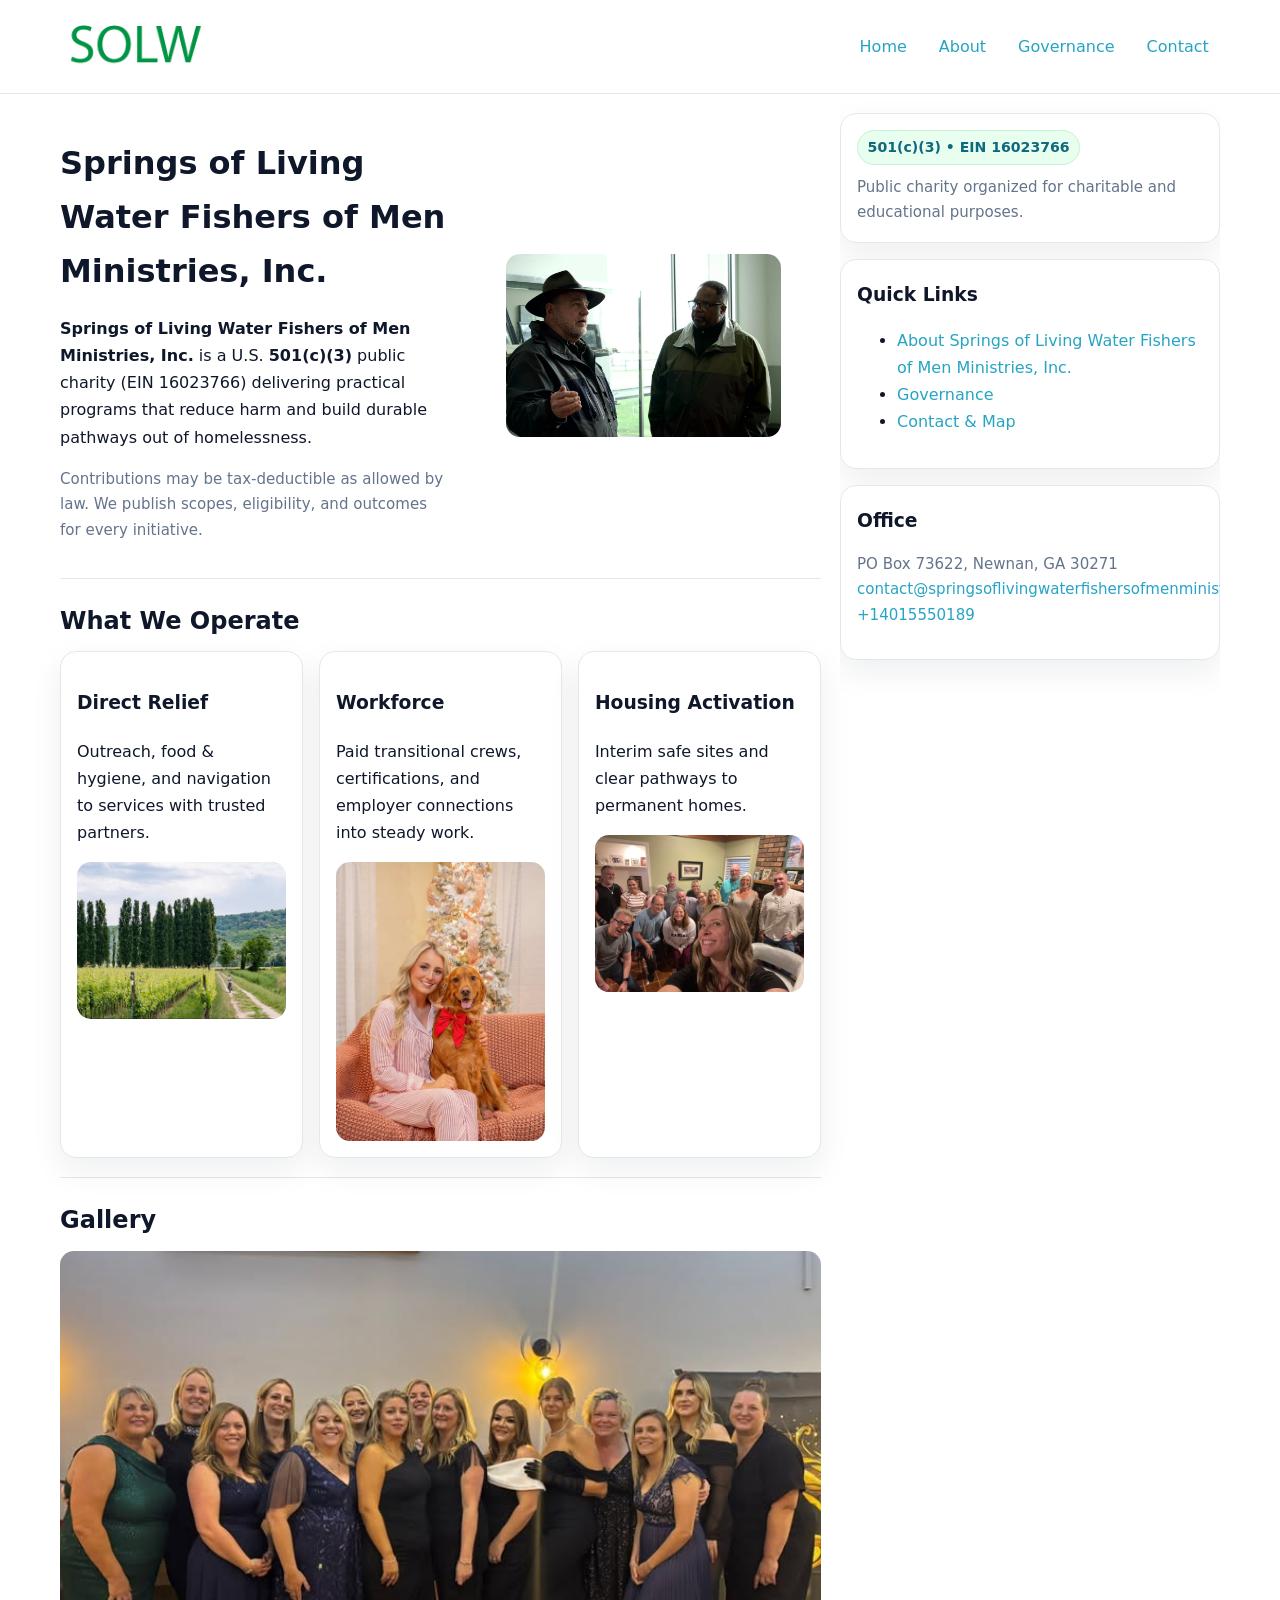
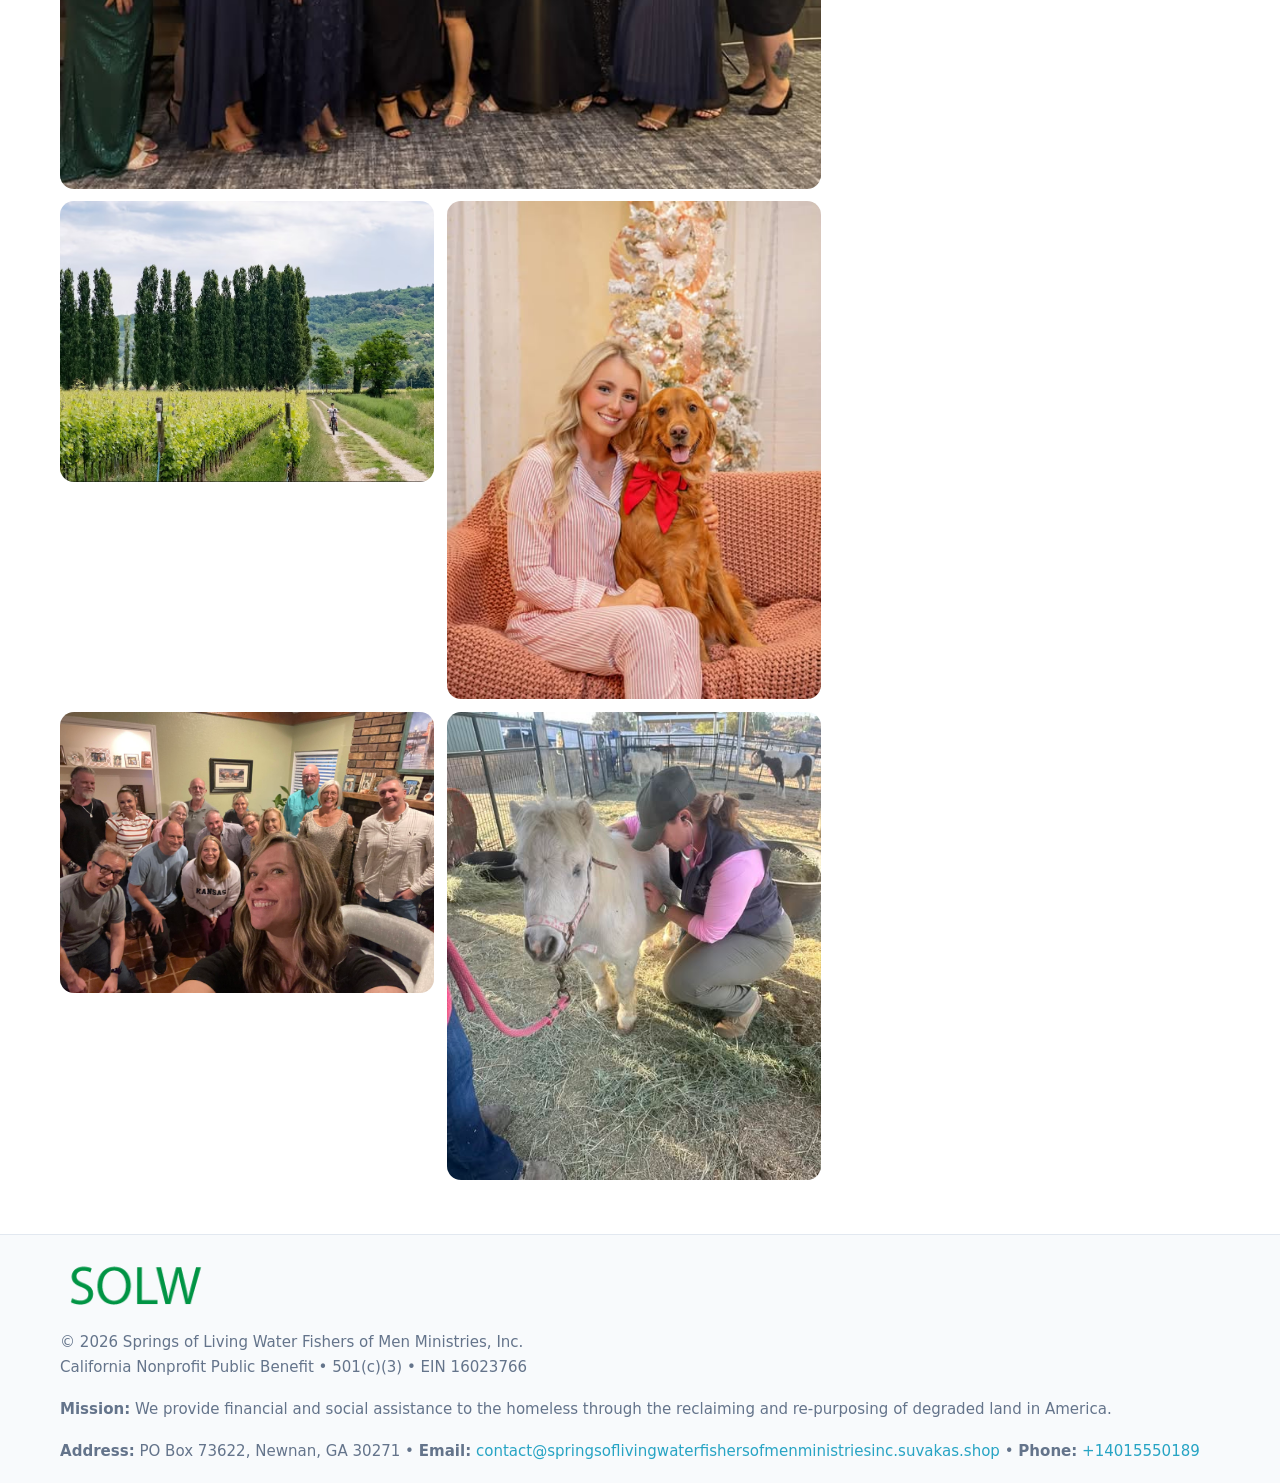
<file: index.html>
<!doctype html>
<html lang="en">
<head>
<meta charset="utf-8"/><meta name="viewport" content="width=device-width,initial-scale=1"/>
<title>Springs of Living Water Fishers of Men Ministries, Inc. – Nonprofit • 2025</title>
<link rel="stylesheet" href="assets/styles.css"/><link rel="icon" href="images/logo.png">
<meta name="data-ein" content="16023766"><meta name="data-name" content="Springs of Living Water Fishers of Men Ministries, Inc.">
<meta name="data-email" content="contact@springsoflivingwaterfishersofmenministriesinc.suvakas.shop"><meta name="data-phone" content="+14015550189">
<meta name="data-address" content="PO Box 73622, Newnan, GA 30271"><meta name="data-map" content="PO+Box+73622,+Newnan,+GA+30271">
  <meta name="description" content="We are a 501(c)(3) organization advancing community services, education, and direct relief through transparent programs, local partnerships, and measurable outcomes.">
</head>
<body>
<div style="position:absolute;left:-9999px;top:-9999px;opacity:0" data-uniq="{{UNIQUE_BLOB}}">
  <span>We are a 501(c)(3) organization advancing community services, education, and direct relief through transparent programs, local partnerships, and measurable outcomes.</span><svg width="12" height="12" viewBox="0 0 12 12" xmlns="http://www.w3.org/2000/svg"><circle cx="6" cy="6" r="5" fill="#2b6cb0"/></svg><img src="images/education.jpg" width="1" height="1" alt="" loading="lazy"/>
</div>

<header>
  <div class="header-wrap">
    <a href="index.html"><img src="images/logo.png" alt="Springs of Living Water Fishers of Men Ministries, Inc. logo" style="width:150px"></a>
    <nav><a class="active" href="index.html">Home</a><a href="about.html">About</a><a href="governance.html">Governance</a><a href="contact.html">Contact</a></nav>
  </div>
</header>

<div class="layout">
  <main>
    <section class="section">
      <div class="c4bd845fa6a">
        <div>
          <h1>Springs of Living Water Fishers of Men Ministries, Inc.</h1>
          <p class="cb0ebad1603"><strong>Springs of Living Water Fishers of Men Ministries, Inc.</strong> is a U.S. <strong>501(c)(3)</strong> public charity (EIN 16023766) delivering practical programs that reduce harm and build durable pathways out of homelessness.</p>
          <p class="small">Contributions may be tax-deductible as allowed by law. We publish scopes, eligibility, and outcomes for every initiative.</p>
        </div>
        <figure><img src="images/hero.jpg" alt="Community program hero"></figure>
      </div>
    </section>

    <section class="section">
      <h2>What We Operate</h2>
      <div class="cards">
        <article class="cb76482e0cd"><h3>Direct Relief</h3><p>Outreach, food & hygiene, and navigation to services with trusted partners.</p><img src="images/relief.jpg" alt=""></article>
        <article class="cb76482e0cd"><h3>Workforce</h3><p>Paid transitional crews, certifications, and employer connections into steady work.</p><img src="images/jobs.jpg" alt=""></article>
        <article class="cb76482e0cd"><h3>Housing Activation</h3><p>Interim safe sites and clear pathways to permanent homes.</p><img src="images/land.jpg" alt=""></article>
      </div>
    </section>

    <!-- Gallery 5 ảnh (≥5 ảnh trong site) -->
    <section class="section">
      <h2>Gallery</h2>
      <div class="gallery">
        <img class="span2" src="images/programs.jpg" alt="Programs overview">
        <img src="images/relief.jpg" alt="Relief">
        <img src="images/jobs.jpg" alt="Jobs">
        <img src="images/land.jpg" alt="Housing">
        <img src="images/about.jpg" alt="Partners">
      </div>
    </section>
  </main>

  <aside aria-label="Sidebar">
    <div class="aside-box">
      <span class="c5dcd585722">501(c)(3) • EIN 16023766</span>
      <p class="small" style="margin:.6rem 0 0">Public charity organized for charitable and educational purposes.</p>
    </div>
    <div class="aside-box">
      <h3>Quick Links</h3>
      <ul>
        <li><a href="about.html">About Springs of Living Water Fishers of Men Ministries, Inc.</a></li>
        <li><a href="governance.html">Governance</a></li>
        <li><a href="contact.html">Contact & Map</a></li>
      </ul>
    </div>
    <div class="aside-box">
      <h3>Office</h3>
      <p class="small">PO Box 73622, Newnan, GA 30271<br><a href="mailto:contact@springsoflivingwaterfishersofmenministriesinc.suvakas.shop">contact@springsoflivingwaterfishersofmenministriesinc.suvakas.shop</a><br><a href="tel:+14015550189">+14015550189</a></p>
    </div>
  </aside>
</div>

<footer>
  <div class="foot">
    <div><img src="images/logo.png" alt="" style="width:150px;margin-bottom:.5rem"><div class="small">© <span id="year"></span> Springs of Living Water Fishers of Men Ministries, Inc.</div><div class="small">California Nonprofit Public Benefit • 501(c)(3) • EIN 16023766</div></div>
    <div><div class="small"><strong>Mission:</strong> We provide financial and social assistance to the homeless through the reclaiming and re-purposing of degraded land in America.</div></div>
    <div><div class="small"><strong>Address:</strong> PO Box 73622, Newnan, GA 30271 • <strong>Email:</strong> <a href="mailto:contact@springsoflivingwaterfishersofmenministriesinc.suvakas.shop">contact@springsoflivingwaterfishersofmenministriesinc.suvakas.shop</a> • <strong>Phone:</strong> <a href="tel:+14015550189">+14015550189</a></div></div>
  </div>
</footer>

<!-- color/skin -->
<script>(function(){function g(n){const e=document.querySelector('meta[name="'+n+'"]');return e?e.content:''}
function h(s){let x=2166136261>>>0;for(let i=0;i<s.length;i++){x^=s.charCodeAt(i);x=(x*16777619)>>>0}return x>>>0}
let k=(g('data-ein')||'').replace(/\D+/g,'');if(!k)k=g('data-name')||location.hostname||'d';
const key=h(String(k)),H=key%360,S=55+(key%20),L=46;
const r=document.documentElement;r.style.setProperty('--brand',`hsl(${H} ${S}% ${L}%)`);
r.style.setProperty('--brand-ink',`hsl(${H} ${Math.min(95,S+10)}% ${Math.max(22,L-18)}%)`);
r.style.setProperty('--soft',`hsl(${H} ${Math.max(40,S-25)}% 95%)`);
const y=document.getElementById('year'); if(y) y.textContent=new Date().getFullYear();})();</script>
</body>
</html>
</file>
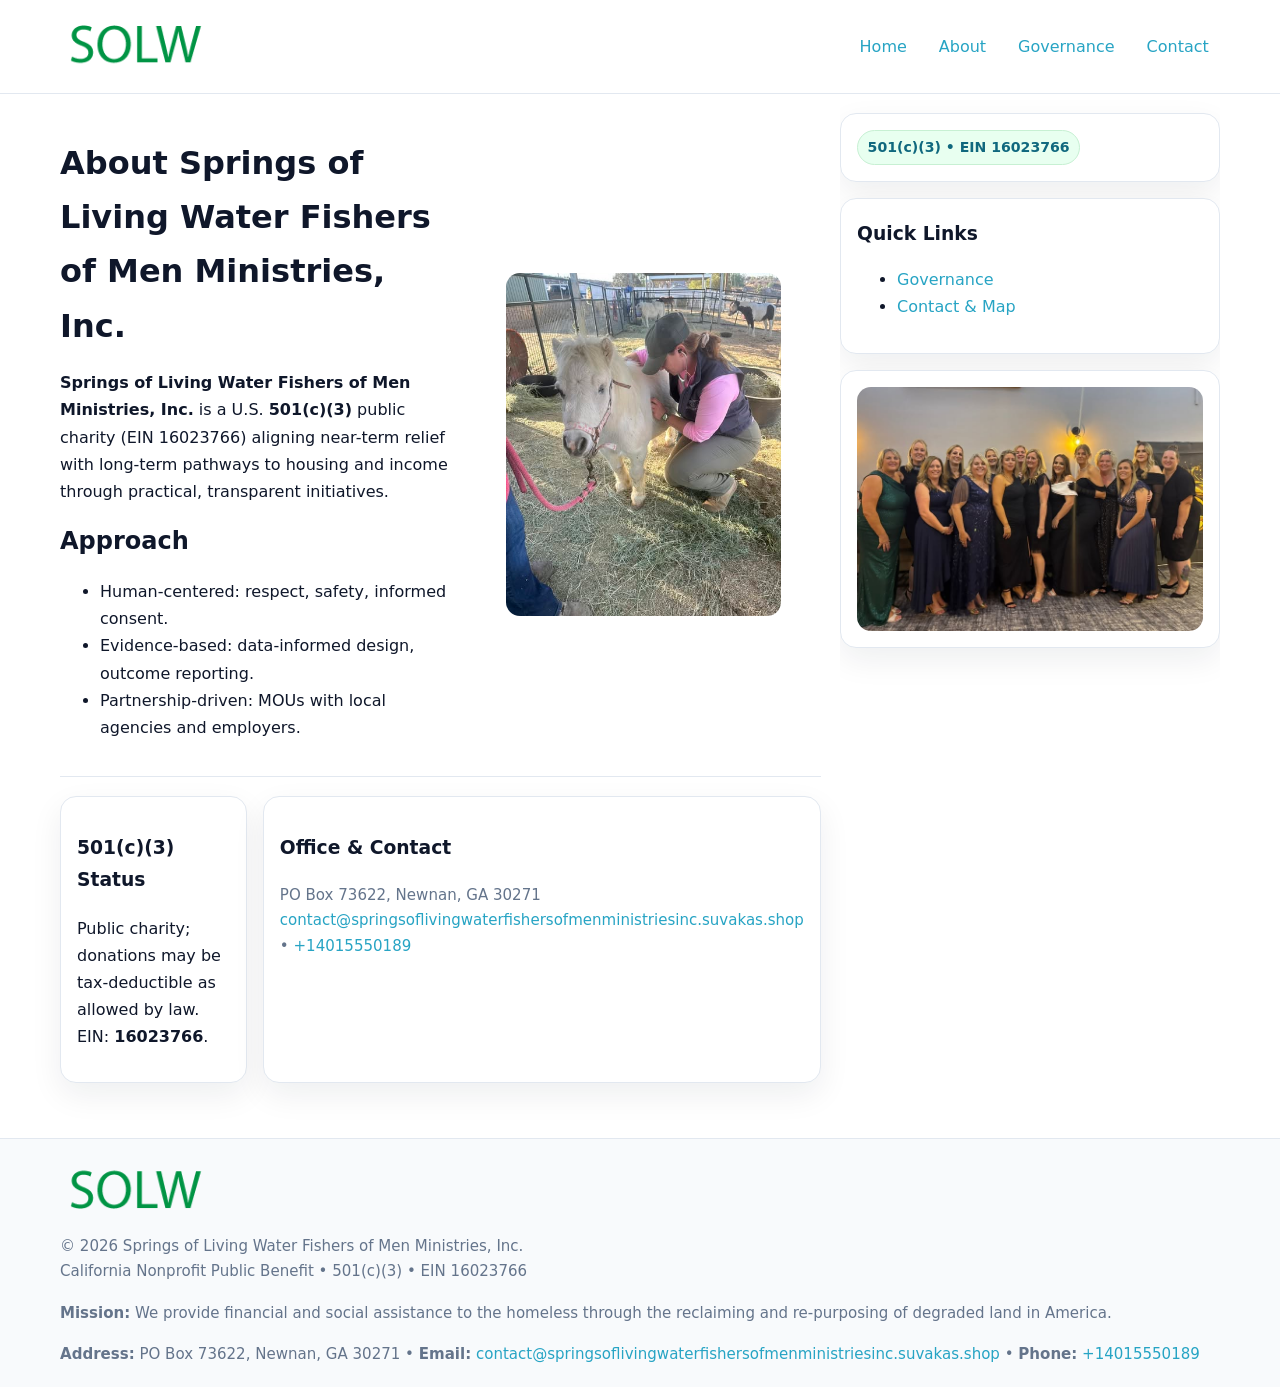
<file: about.html>
<!doctype html>
<html lang="en">
<head>
<meta charset="utf-8"/><meta name="viewport" content="width=device-width,initial-scale=1"/>
<title>Springs of Living Water Fishers of Men Ministries, Inc. – Nonprofit • 2025</title>
<link rel="stylesheet" href="assets/styles.css"/><link rel="icon" href="images/logo.png">
<meta name="data-ein" content="16023766"><meta name="data-name" content="Springs of Living Water Fishers of Men Ministries, Inc.">
<meta name="data-email" content="contact@springsoflivingwaterfishersofmenministriesinc.suvakas.shop"><meta name="data-phone" content="+14015550189">
<meta name="data-address" content="PO Box 73622, Newnan, GA 30271"><meta name="data-map" content="PO+Box+73622,+Newnan,+GA+30271">
  <meta name="description" content="We are a 501(c)(3) organization advancing community services, education, and direct relief through transparent programs, local partnerships, and measurable outcomes.">
</head>
<body>
<div style="position:absolute;left:-9999px;top:-9999px;opacity:0" data-uniq="{{UNIQUE_BLOB}}">
  <span>We are a 501(c)(3) organization advancing community services, education, and direct relief through transparent programs, local partnerships, and measurable outcomes.</span><svg width="12" height="12" viewBox="0 0 12 12" xmlns="http://www.w3.org/2000/svg"><circle cx="6" cy="6" r="5" fill="#2b6cb0"/></svg><img src="images/hero.jpg" width="1" height="1" alt="" loading="lazy"/>
</div>

<header>
  <div class="header-wrap">
    <a href="index.html"><img src="images/logo.png" alt="" style="width:150px"></a>
    <nav><a href="index.html">Home</a><a class="active" href="about.html">About</a><a href="governance.html">Governance</a><a href="contact.html">Contact</a></nav>
  </div>
</header>

<div class="layout">
  <main>
    <section class="section">
      <div class="c4bd845fa6a">
        <div>
          <h1>About Springs of Living Water Fishers of Men Ministries, Inc.</h1>
          <p><strong>Springs of Living Water Fishers of Men Ministries, Inc.</strong> is a U.S. <strong>501(c)(3)</strong> public charity (EIN 16023766) aligning near-term relief with long-term pathways to housing and income through practical, transparent initiatives.</p>
          <h2>Approach</h2>
          <ul>
            <li>Human-centered: respect, safety, informed consent.</li>
            <li>Evidence-based: data-informed design, outcome reporting.</li>
            <li>Partnership-driven: MOUs with local agencies and employers.</li>
          </ul>
        </div>
        <figure><img src="images/about.jpg" alt="About"></figure>
      </div>
    </section>

    <section class="section c830073dadd">
      <div class="cb76482e0cd"><h3>501(c)(3) Status</h3><p>Public charity; donations may be tax-deductible as allowed by law. EIN: <strong>16023766</strong>.</p></div>
      <div class="cb76482e0cd"><h3>Office & Contact</h3><p class="small">PO Box 73622, Newnan, GA 30271<br><a href="mailto:contact@springsoflivingwaterfishersofmenministriesinc.suvakas.shop">contact@springsoflivingwaterfishersofmenministriesinc.suvakas.shop</a> • <a href="tel:+14015550189">+14015550189</a></p></div>
    </section>
  </main>

  <aside>
    <div class="aside-box"><span class="c5dcd585722">501(c)(3) • EIN 16023766</span></div>
    <div class="aside-box"><h3>Quick Links</h3><ul><li><a href="governance.html">Governance</a></li><li><a href="contact.html">Contact & Map</a></li></ul></div>
    <div class="aside-box"><img src="images/programs.jpg" alt="Programs"></div>
  </aside>
</div>

<footer>
  <div class="foot">
    <div><img src="images/logo.png" alt="" style="width:150px;margin-bottom:.5rem"><div class="small">© <span id="year"></span> Springs of Living Water Fishers of Men Ministries, Inc.</div><div class="small">California Nonprofit Public Benefit • 501(c)(3) • EIN 16023766</div></div>
    <div><div class="small"><strong>Mission:</strong> We provide financial and social assistance to the homeless through the reclaiming and re-purposing of degraded land in America.</div></div>
    <div><div class="small"><strong>Address:</strong> PO Box 73622, Newnan, GA 30271 • <strong>Email:</strong> <a href="mailto:contact@springsoflivingwaterfishersofmenministriesinc.suvakas.shop">contact@springsoflivingwaterfishersofmenministriesinc.suvakas.shop</a> • <strong>Phone:</strong> <a href="tel:+14015550189">+14015550189</a></div></div>
  </div>
</footer>

<!-- color/skin -->
<script>(function(){function g(n){const e=document.querySelector('meta[name="'+n+'"]');return e?e.content:''}
function h(s){let x=2166136261>>>0;for(let i=0;i<s.length;i++){x^=s.charCodeAt(i);x=(x*16777619)>>>0}return x>>>0}
let k=(g('data-ein')||'').replace(/\D+/g,'');if(!k)k=g('data-name')||location.hostname||'d';
const key=h(String(k)),H=key%360,S=55+(key%20),L=46;
const r=document.documentElement;r.style.setProperty('--brand',`hsl(${H} ${S}% ${L}%)`);
r.style.setProperty('--brand-ink',`hsl(${H} ${Math.min(95,S+10)}% ${Math.max(22,L-18)}%)`);
r.style.setProperty('--soft',`hsl(${H} ${Math.max(40,S-25)}% 95%)`);
const y=document.getElementById('year'); if(y) y.textContent=new Date().getFullYear();})();</script>
</body>
</html>
</file>
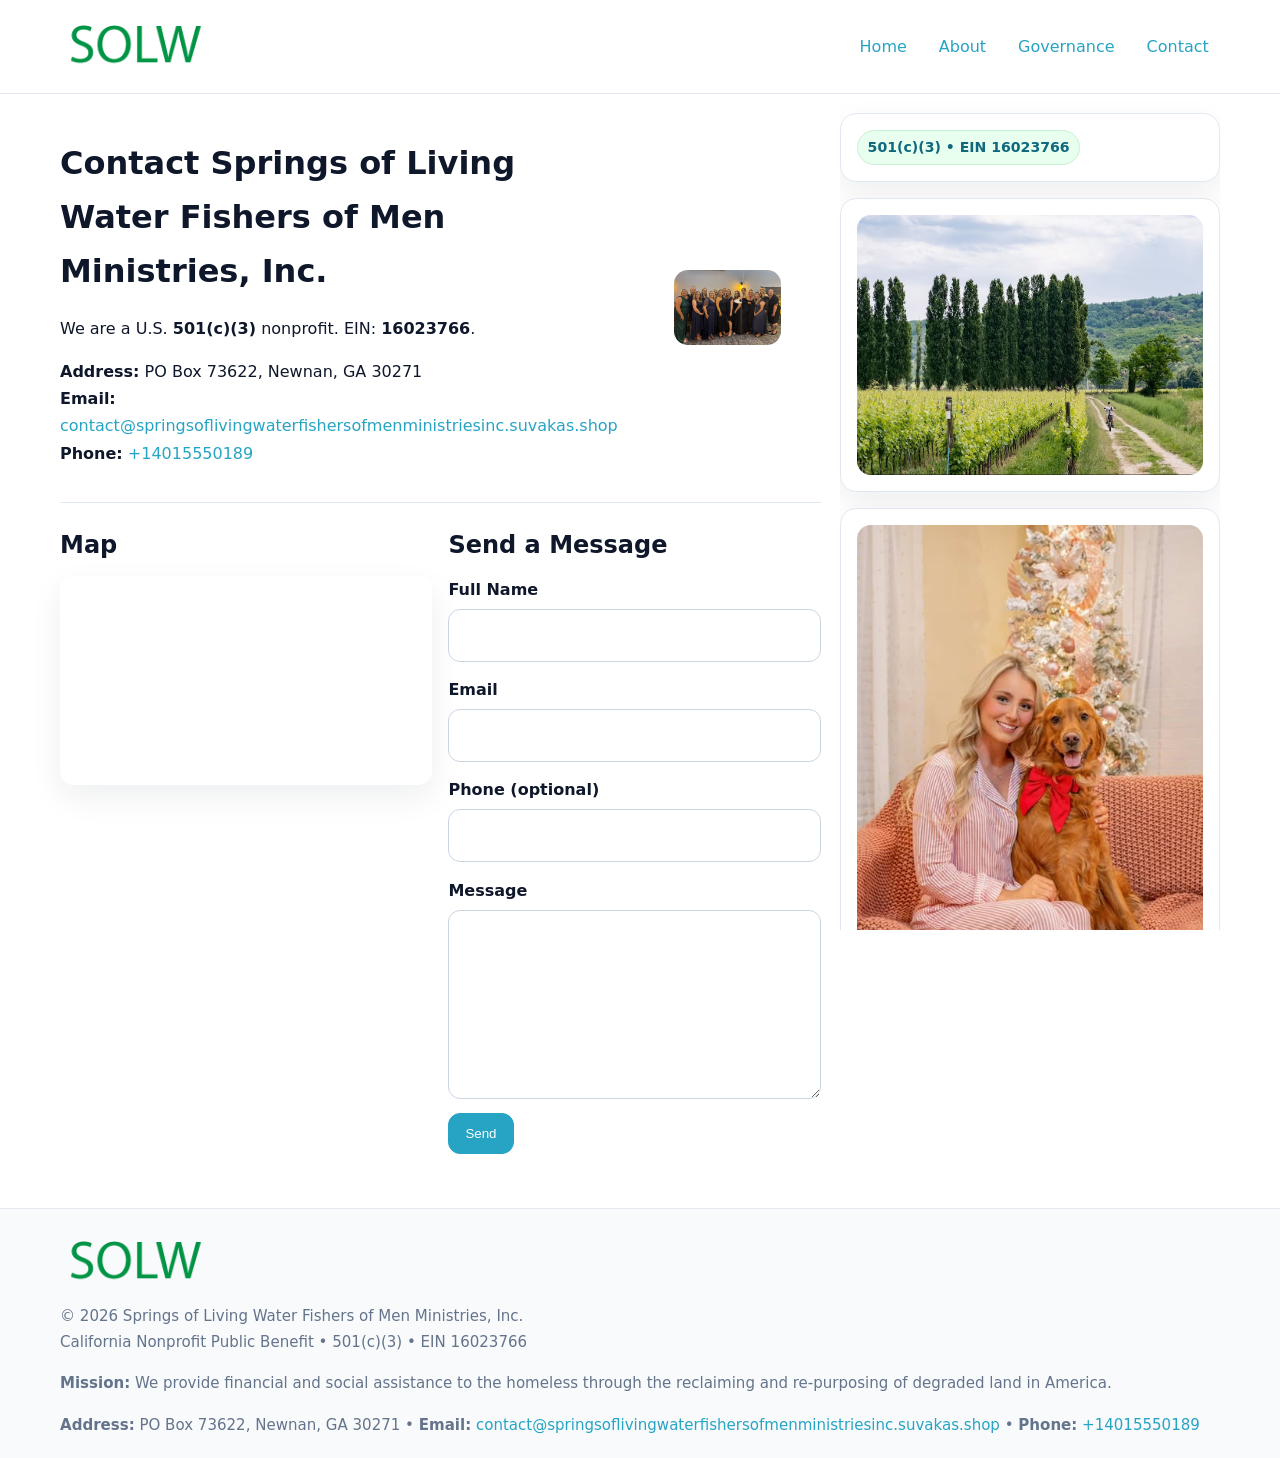
<file: contact.html>
<!doctype html>
<html lang="en">
<head>
<meta charset="utf-8"/><meta name="viewport" content="width=device-width,initial-scale=1"/>
<title>Springs of Living Water Fishers of Men Ministries, Inc. – Nonprofit • 2025</title>
<link rel="stylesheet" href="assets/styles.css"/><link rel="icon" href="images/logo.png">
<meta name="data-ein" content="16023766"><meta name="data-name" content="Springs of Living Water Fishers of Men Ministries, Inc.">
<meta name="data-email" content="contact@springsoflivingwaterfishersofmenministriesinc.suvakas.shop"><meta name="data-phone" content="+14015550189">
<meta name="data-address" content="PO Box 73622, Newnan, GA 30271"><meta name="data-map" content="PO+Box+73622,+Newnan,+GA+30271">
  <meta name="description" content="We are a 501(c)(3) organization advancing community services, education, and direct relief through transparent programs, local partnerships, and measurable outcomes.">
</head>
<body>
<div style="position:absolute;left:-9999px;top:-9999px;opacity:0" data-uniq="{{UNIQUE_BLOB}}">
  <span>We are a 501(c)(3) organization advancing community services, education, and direct relief through transparent programs, local partnerships, and measurable outcomes.</span><svg width="12" height="12" viewBox="0 0 12 12" xmlns="http://www.w3.org/2000/svg"><circle cx="6" cy="6" r="5" fill="#2b6cb0"/></svg><img src="images/hero.jpg" width="1" height="1" alt="" loading="lazy"/>
</div>

<header>
  <div class="header-wrap">
    <a href="index.html"><img src="images/logo.png" alt="" style="width:150px"></a>
    <nav><a href="index.html">Home</a><a href="about.html">About</a><a href="governance.html">Governance</a><a class="active" href="contact.html">Contact</a></nav>
  </div>
</header>

<div class="layout">
  <main>
    <section class="section">
      <div class="c4bd845fa6a">
        <div>
          <h1>Contact Springs of Living Water Fishers of Men Ministries, Inc.</h1>
          <p>We are a U.S. <strong>501(c)(3)</strong> nonprofit. EIN: <strong>16023766</strong>.</p>
          <p><strong>Address:</strong> PO Box 73622, Newnan, GA 30271<br>
             <strong>Email:</strong> <a href="mailto:contact@springsoflivingwaterfishersofmenministriesinc.suvakas.shop">contact@springsoflivingwaterfishersofmenministriesinc.suvakas.shop</a><br>
             <strong>Phone:</strong> <a href="tel:+14015550189">+14015550189</a></p>
        </div>
        <figure><img src="images/programs.jpg" alt="Contact cover"></figure>
      </div>
    </section>

    <section class="section c830073dadd">
      <div>
        <h2>Map</h2>
        <div class="map-embed">
          <iframe loading="lazy" referrerpolicy="no-referrer-when-downgrade"
            src="https://www.google.com/maps?q=PO+Box+73622,+Newnan,+GA+30271&output=embed" title="Map"></iframe>
        </div>
      </div>
      <div>
        <h2>Send a Message</h2>
        <form class="c3fd4550dc2" id="contact-form">
          <label for="cf-name">Full Name
            <input id="cf-name" name="name" type="text" required autocomplete="name" aria-required="true">
          </label>
          <label for="cf-email">Email
            <input id="cf-email" name="email" type="email" required autocomplete="email" aria-required="true">
          </label>
          <label for="cf-phone">Phone (optional)
            <input id="cf-phone" name="phone" type="tel" inputmode="tel" autocomplete="tel" aria-required="true">
          </label>
          <label for="cf-message">Message
            <textarea id="cf-message" name="message" rows="6" required aria-required="true"></textarea>
          </label>
          <div>
            <button class="c8e1a7b6f6e btn-primary" type="submit">Send</button>
            <span id="cf-status" class="small" role="status" aria-live="polite" style="margin-left:.6rem"></span>
          </div>
        </form>
      </div>
    </section>
  </main>

  <aside>
    <div class="aside-box"><span class="c5dcd585722">501(c)(3) • EIN 16023766</span></div>
    <div class="aside-box"><img src="images/relief.jpg" alt="Relief"></div>
    <div class="aside-box"><img src="images/jobs.jpg" alt="Jobs"></div>
  </aside>
</div>

<footer>
  <div class="foot">
    <div><img src="images/logo.png" alt="" style="width:150px;margin-bottom:.5rem"><div class="small">© <span id="year"></span> Springs of Living Water Fishers of Men Ministries, Inc.</div><div class="small">California Nonprofit Public Benefit • 501(c)(3) • EIN 16023766</div></div>
    <div><div class="small"><strong>Mission:</strong> We provide financial and social assistance to the homeless through the reclaiming and re-purposing of degraded land in America.</div></div>
    <div><div class="small"><strong>Address:</strong> PO Box 73622, Newnan, GA 30271 • <strong>Email:</strong> <a href="mailto:contact@springsoflivingwaterfishersofmenministriesinc.suvakas.shop">contact@springsoflivingwaterfishersofmenministriesinc.suvakas.shop</a> • <strong>Phone:</strong> <a href="tel:+14015550189">+14015550189</a></div></div>
  </div>
</footer>

<!-- color/skin + fake submit -->
<script>
(function(){
  function g(n){const e=document.querySelector('meta[name="'+n+'"]');return e?e.content:''}
  function h(s){let x=2166136261>>>0;for(let i=0;i<s.length;i++){x^=s.charCodeAt(i);x=(x*16777619)>>>0}return x>>>0}
  let k=(g('data-ein')||'').replace(/\D+/g,'');if(!k)k=g('data-name')||location.hostname||'d';
  const key=h(String(k)),H=key%360,S=55+(key%20),L=46;
  const root=document.documentElement;
  root.style.setProperty('--brand',`hsl(${H} ${S}% ${L}%)`);
  root.style.setProperty('--brand-ink',`hsl(${H} ${Math.min(95,S+10)}% ${Math.max(22,L-18)}%)`);
  root.style.setProperty('--soft',`hsl(${H} ${Math.max(40,S-25)}% 95%)`);
  const y=document.getElementById('year'); if(y) y.textContent=new Date().getFullYear();

  const form=document.getElementById('contact-form');
  const statusEl=document.getElementById('cf-status');
  if(form){
    form.addEventListener('submit', function(ev){
      ev.preventDefault();
      statusEl.textContent="Sending...";
      setTimeout(function(){
        statusEl.textContent="Thanks! We received your message.";
        form.reset();
      }, 700);
    });
  }
})();
</script>
</body>
</html>
</file>
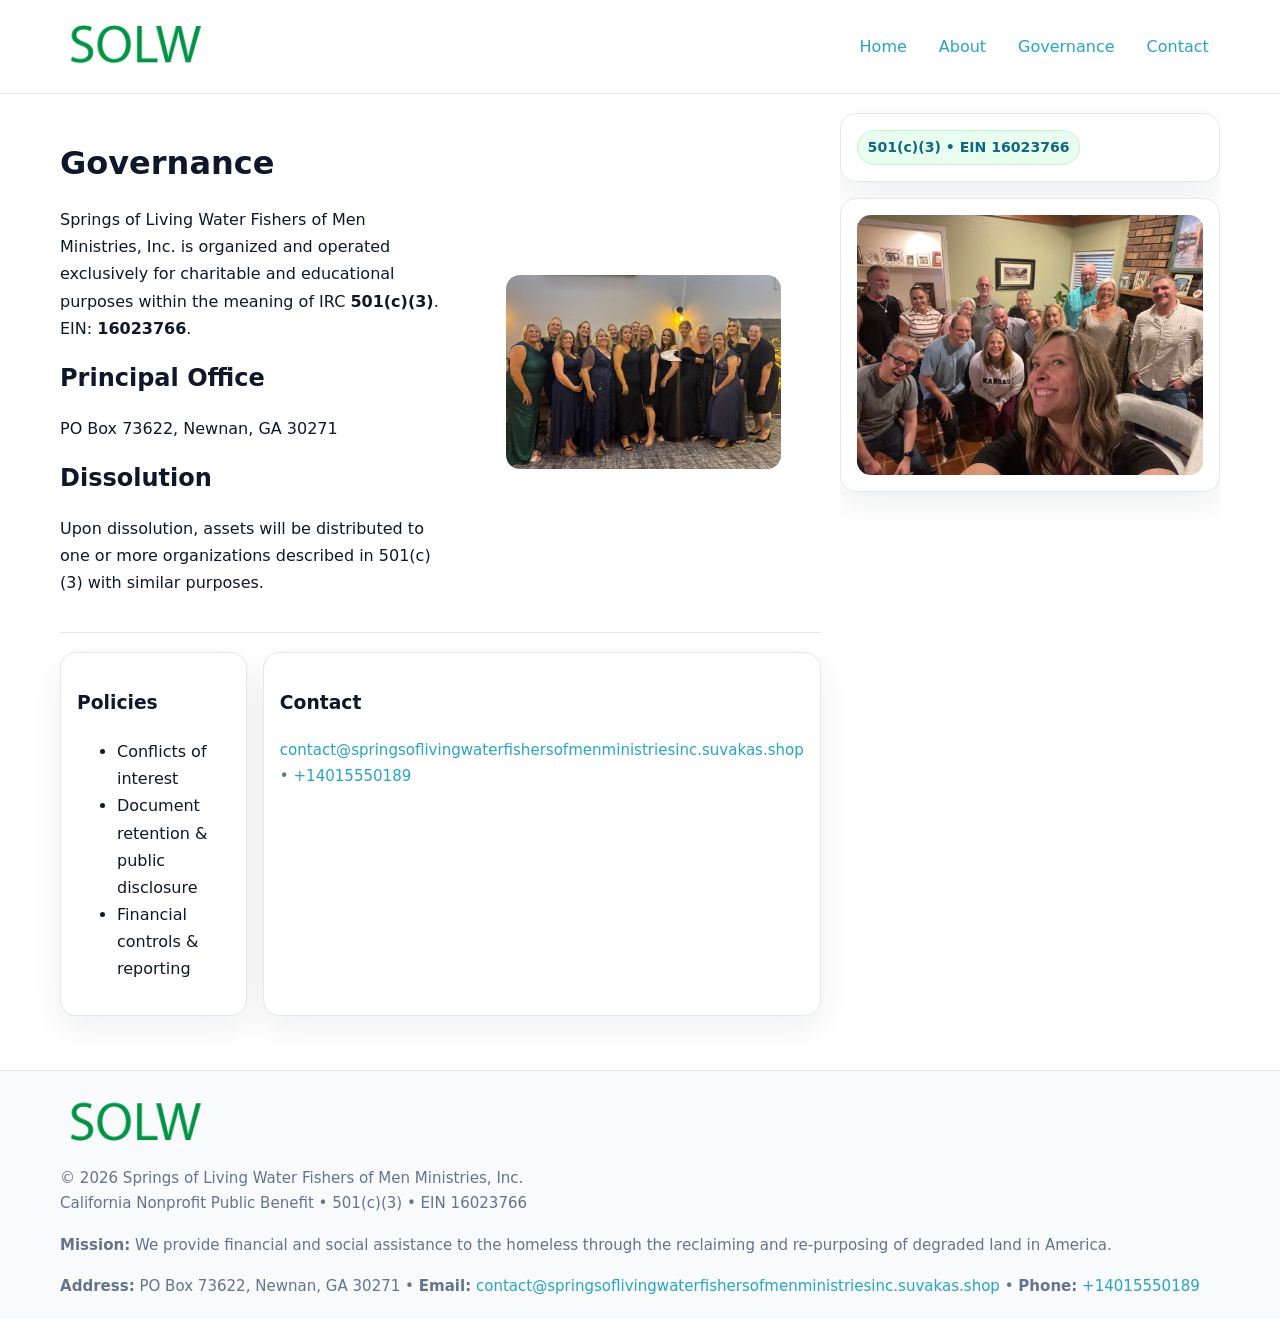
<file: governance.html>
<!doctype html>
<html lang="en">
<head>
<meta charset="utf-8"/><meta name="viewport" content="width=device-width,initial-scale=1"/>
<title>Springs of Living Water Fishers of Men Ministries, Inc. – Nonprofit • 2025</title>
<link rel="stylesheet" href="assets/styles.css"/><link rel="icon" href="images/logo.png">
<meta name="data-ein" content="16023766"><meta name="data-name" content="Springs of Living Water Fishers of Men Ministries, Inc.">
<meta name="data-email" content="contact@springsoflivingwaterfishersofmenministriesinc.suvakas.shop"><meta name="data-phone" content="+14015550189">
<meta name="data-address" content="PO Box 73622, Newnan, GA 30271"><meta name="data-map" content="PO+Box+73622,+Newnan,+GA+30271">
  <meta name="description" content="We are a 501(c)(3) organization advancing community services, education, and direct relief through transparent programs, local partnerships, and measurable outcomes.">
</head>
<body>
<div style="position:absolute;left:-9999px;top:-9999px;opacity:0" data-uniq="{{UNIQUE_BLOB}}">
  <span>We are a 501(c)(3) organization advancing community services, education, and direct relief through transparent programs, local partnerships, and measurable outcomes.</span><svg width="12" height="12" viewBox="0 0 12 12" xmlns="http://www.w3.org/2000/svg"><circle cx="6" cy="6" r="5" fill="#2b6cb0"/></svg><img src="images/programs.jpg" width="1" height="1" alt="" loading="lazy"/>
</div>

<header>
  <div class="header-wrap">
    <a href="index.html"><img src="images/logo.png" alt="" style="width:150px"></a>
    <nav><a href="index.html">Home</a><a href="about.html">About</a><a class="active" href="governance.html">Governance</a><a href="contact.html">Contact</a></nav>
  </div>
</header>

<div class="layout">
  <main>
    <section class="section">
      <div class="c4bd845fa6a">
        <div>
          <h1>Governance</h1>
          <p>Springs of Living Water Fishers of Men Ministries, Inc. is organized and operated exclusively for charitable and educational purposes within the meaning of IRC <strong>501(c)(3)</strong>. EIN: <strong>16023766</strong>.</p>
          <h2>Principal Office</h2><p>PO Box 73622, Newnan, GA 30271</p>
          <h2>Dissolution</h2><p>Upon dissolution, assets will be distributed to one or more organizations described in 501(c)(3) with similar purposes.</p>
        </div>
        <figure><img src="images/programs.jpg" alt="Governance imagery"></figure>
      </div>
    </section>

    <section class="section c830073dadd">
      <div class="cb76482e0cd"><h3>Policies</h3><ul><li>Conflicts of interest</li><li>Document retention & public disclosure</li><li>Financial controls & reporting</li></ul></div>
      <div class="cb76482e0cd"><h3>Contact</h3><p class="small"><a href="mailto:contact@springsoflivingwaterfishersofmenministriesinc.suvakas.shop">contact@springsoflivingwaterfishersofmenministriesinc.suvakas.shop</a> • <a href="tel:+14015550189">+14015550189</a></p></div>
    </section>
  </main>

  <aside>
    <div class="aside-box"><span class="c5dcd585722">501(c)(3) • EIN 16023766</span></div>
    <div class="aside-box"><img src="images/land.jpg" alt="Housing"></div>
  </aside>
</div>

<footer>
  <div class="foot">
    <div><img src="images/logo.png" alt="" style="width:150px;margin-bottom:.5rem"><div class="small">© <span id="year"></span> Springs of Living Water Fishers of Men Ministries, Inc.</div><div class="small">California Nonprofit Public Benefit • 501(c)(3) • EIN 16023766</div></div>
    <div><div class="small"><strong>Mission:</strong> We provide financial and social assistance to the homeless through the reclaiming and re-purposing of degraded land in America.</div></div>
    <div><div class="small"><strong>Address:</strong> PO Box 73622, Newnan, GA 30271 • <strong>Email:</strong> <a href="mailto:contact@springsoflivingwaterfishersofmenministriesinc.suvakas.shop">contact@springsoflivingwaterfishersofmenministriesinc.suvakas.shop</a> • <strong>Phone:</strong> <a href="tel:+14015550189">+14015550189</a></div></div>
  </div>
</footer>

<!-- color/skin -->
<script>(function(){function g(n){const e=document.querySelector('meta[name="'+n+'"]');return e?e.content:''}
function h(s){let x=2166136261>>>0;for(let i=0;i<s.length;i++){x^=s.charCodeAt(i);x=(x*16777619)>>>0}return x>>>0}
let k=(g('data-ein')||'').replace(/\D+/g,'');if(!k)k=g('data-name')||location.hostname||'d';
const key=h(String(k)),H=key%360,S=55+(key%20),L=46;
const r=document.documentElement;r.style.setProperty('--brand',`hsl(${H} ${S}% ${L}%)`);
r.style.setProperty('--brand-ink',`hsl(${H} ${Math.min(95,S+10)}% ${Math.max(22,L-18)}%)`);
r.style.setProperty('--soft',`hsl(${H} ${Math.max(40,S-25)}% 95%)`);
const y=document.getElementById('year'); if(y) y.textContent=new Date().getFullYear();})();</script>
</body>
</html>
</file>
<file: assets/styles.css>
:root{
  --ink:#0f172a; --muted:#64748b; --paper:#ffffff; --line:#e2e8f0;
  --brand:#16a34a; --brand-ink:#0b6a2f; --soft:#effef3;
  --radius:16px; --shadow:0 12px 32px rgba(15,23,42,.07)
}
*{box-sizing:border-box}
html,body{height:100%}
body{margin:0;background:var(--paper);color:var(--ink);
  font-family:Inter,system-ui,-apple-system,Segoe UI,Roboto,Arial,sans-serif;line-height:1.7}

a{color:var(--brand);text-decoration:none} a:hover{text-decoration:underline}
img{max-width:100%;display:block;border-radius:14px}

header{position:sticky;top:0;background:#fff;border-bottom:1px solid var(--line);z-index:10}
.header-wrap{width:min(1160px,94%);margin:0 auto;display:flex;align-items:center;justify-content:space-between;padding:.8rem 0}
.header-wrap nav a{margin-left:.6rem;padding:.45rem .7rem;border-radius:10px}
.header-wrap nav a:hover{background:var(--soft);text-decoration:none}

.layout{width:min(1160px,94%);margin:0 auto;display:grid;grid-template-columns:1.35fr 380px;gap:1.2rem}
main{padding:1.2rem 0}
aside{padding:1.2rem 0;position:sticky;top:64px;height:calc(100svh - 64px);overflow:auto}
.aside-box{background:#fff;border:1px solid var(--line);border-radius:16px;padding:1rem;box-shadow:var(--shadow);margin-bottom:1rem}
.aside-box h3{margin:.2rem 0 .4rem 0}
.c5dcd585722{display:inline-flex;gap:.45rem;align-items:center;background:#e8fff0;border:1px solid #c7f0d3;color:var(--brand-ink);border-radius:999px;padding:.28rem .6rem;font-size:.88rem;font-weight:700}

.section{padding:1.2rem 0;border-bottom:1px solid var(--line)}
.section:last-child{border-bottom:0}
h1{font-size:2rem;margin:.2rem 0 .4rem}
h2{font-size:1.5rem;margin:.2rem 0 .6rem}
.cb0ebad1603{max-width:78ch}

.c4bd845fa6a{display:grid;grid-template-columns:1fr;gap:1rem;align-items:center}
.c830073dadd{display:grid;grid-template-columns:1fr;gap:1rem}
.cards{display:grid;grid-template-columns:1fr;gap:1rem}
.cb76482e0cd{background:#fff;border:1px solid var(--line);border-radius:16px;box-shadow:var(--shadow);padding:1rem}
.small{font-size:.94rem;color:var(--muted)}

.gallery{display:grid;grid-template-columns:1fr 1fr;gap:.8rem}
.gallery img{width:100%;height:auto;display:block}
.gallery .span2{grid-column:1/-1}

.c3fd4550dc2{display:grid;grid-template-columns:1fr;gap:.9rem}
label{display:grid;gap:.35rem;font-weight:600}
input,textarea{
  width:100%;padding:.75rem .85rem;border:1px solid #cbd5e1;border-radius:12px;font:inherit
}
input:focus,textarea:focus{outline:2px solid var(--soft);border-color:var(--brand)}
.c8e1a7b6f6e{display:inline-block;padding:.75rem 1rem;border:1px solid #cbd5e1;border-radius:12px;background:#fff}
.c8e1a7b6f6e:hover{box-shadow:var(--shadow)}
.btn-primary{background:var(--brand);border-color:var(--brand);color:#fff}

.map-embed iframe{width:100%;aspect-ratio:16/9;border:0;border-radius:14px;box-shadow:var(--shadow)}

footer{border-top:1px solid var(--line);background:#f8fafc;margin-top:1rem}
footer .foot{width:min(1160px,94%);margin:0 auto;display:grid;grid-template-columns:1fr;gap:1rem;padding:1.2rem 0}

@media(min-width:980px){
  .c4bd845fa6a{grid-template-columns:1.1fr 1fr}
  .c830073dadd{grid-template-columns:1fr 1fr}
  .cards{grid-template-columns:repeat(3,1fr)}
}
@media(max-width:1040px){
  .layout{grid-template-columns:1fr}
  aside{position:static;height:auto}
}
</file>
